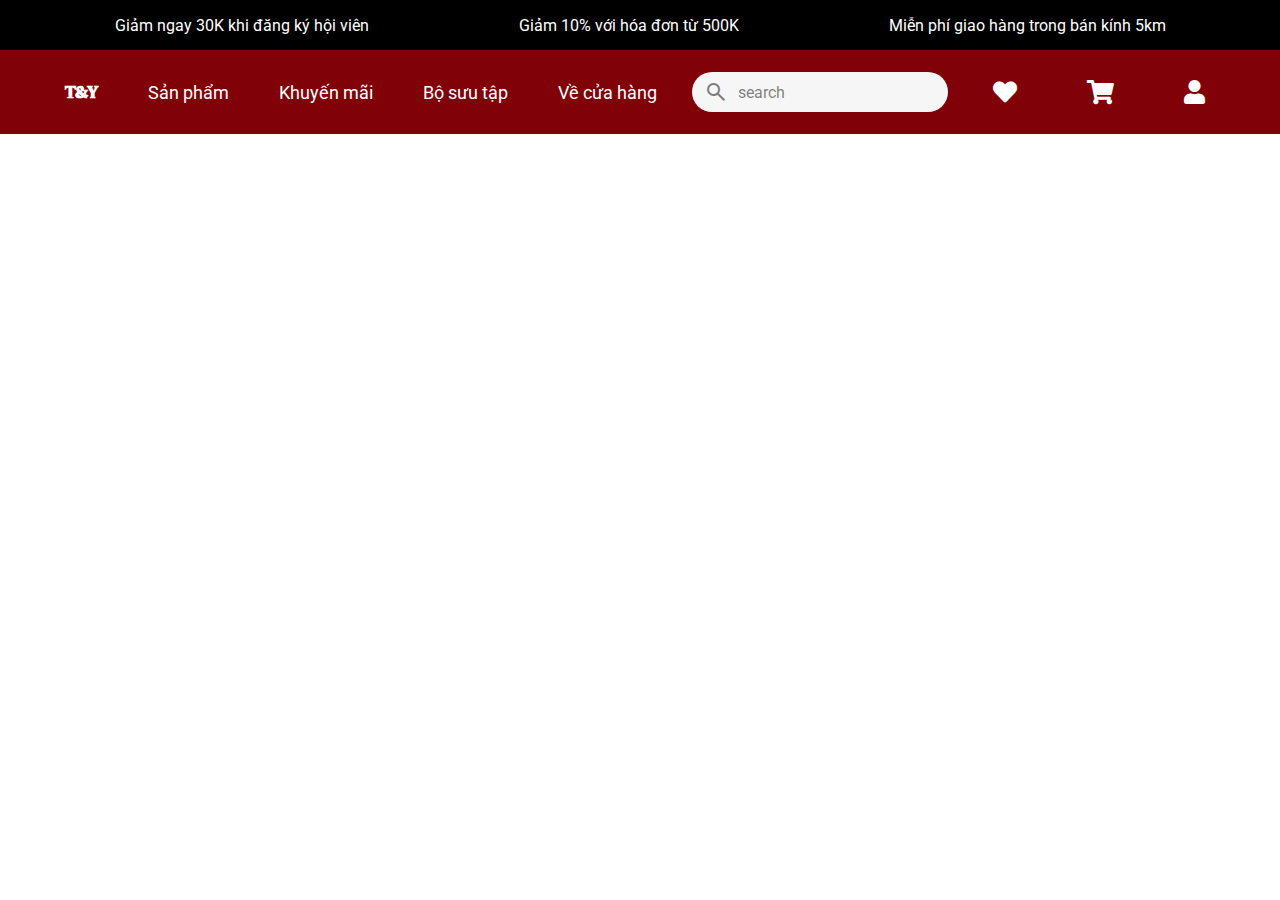
<file: index .html>
<!DOCTYPE html>
<html lang="en">
<head>
  <meta charset="UTF-8">
  <meta name="viewport" content="width=device-width, initial-scale=1.0">
  <title>Trang Chủ</title>
  <link rel="stylesheet" href="styles .css">
  <link rel="stylesheet" href="https://cdnjs.cloudflare.com/ajax/libs/font-awesome/5.15.4/css/all.min.css">
  <link rel="preconnect" href="https://fonts.googleapis.com">
  <link rel="preconnect" href="https://fonts.gstatic.com" crossorigin>
  <link href="https://fonts.googleapis.com/css2?family=Dancing+Script:wght@400..700&family=Rakkas&display=swap" rel="stylesheet">
  <link rel="stylesheet" href="https://fonts.googleapis.com/css?family=Roboto">
  <link rel="stylesheet" href="https://fonts.googleapis.com/css2?family=Material+Symbols+Outlined:opsz,wght,FILL,GRAD@24,400,0,0&icon_names=search" />
</head>
<body>
  <section id="thongtin">
    <div>
      <ul id="freeship">
        <li>Giảm ngay 30K khi đăng ký hội viên</li>
        <li>Giảm 10% với hóa đơn từ 500K</li>
        <li>Miễn phí giao hàng trong bán kính 5km</li>
      </ul>
    </div>
  </section>
  <section id="header">
    <div>
      <ul id="navbar">
        <li class="logo">
          <a href="index.html">T&Y</a>
        </li>
        <li>
          <a href="sanpham.html">Sản phẩm</a>
          <ul class="dropdown">
            <li><a href="#">Áo</a></li>
            <li><a href="#">Quần</a></li>
            <li><a href="#">Váy</a></li>
          </ul>
        </li>
        <li>
          <a href="#">Khuyến mãi</a>
          <ul class="dropdown">
            <li><a href="#">Mã giảm giá</a></li>
            <li><a href="#">Mã freeship</a></li>
          </ul>
        </li>
        <li>
          <a href="#">Bộ sưu tập</a>
          <ul class="dropdown">
            <li><a href="#">Darling Christmas</a></li>
          </ul>
        </li>
        <li>
          <a href="aboutus.html">Về cửa hàng</a>
          <ul class="dropdown">
            <li><a href="#">Về chúng tôi</a></li>
            <li><a href="#">Chính sách cho KH</a></li>
          </ul>
        </li>
        <li>
          <form class="search-container">
            <div class="search">
              <span class="search-icon material-symbols-outlined">search</span>
              <input class="search-input" type="search" placeholder="search">   
            </div>
          </form> 
        </li>     
        <li><a href="#"><i class="fas fa-heart"></i></a></li>
        <li><a href="#"><i class="fas fa-shopping-cart"></i></a></li>
        <li><a href="#"><i class="fas fa-user"></i></a></li>
      </ul>
    </div>
  </section>
</body>
</html>
</file>
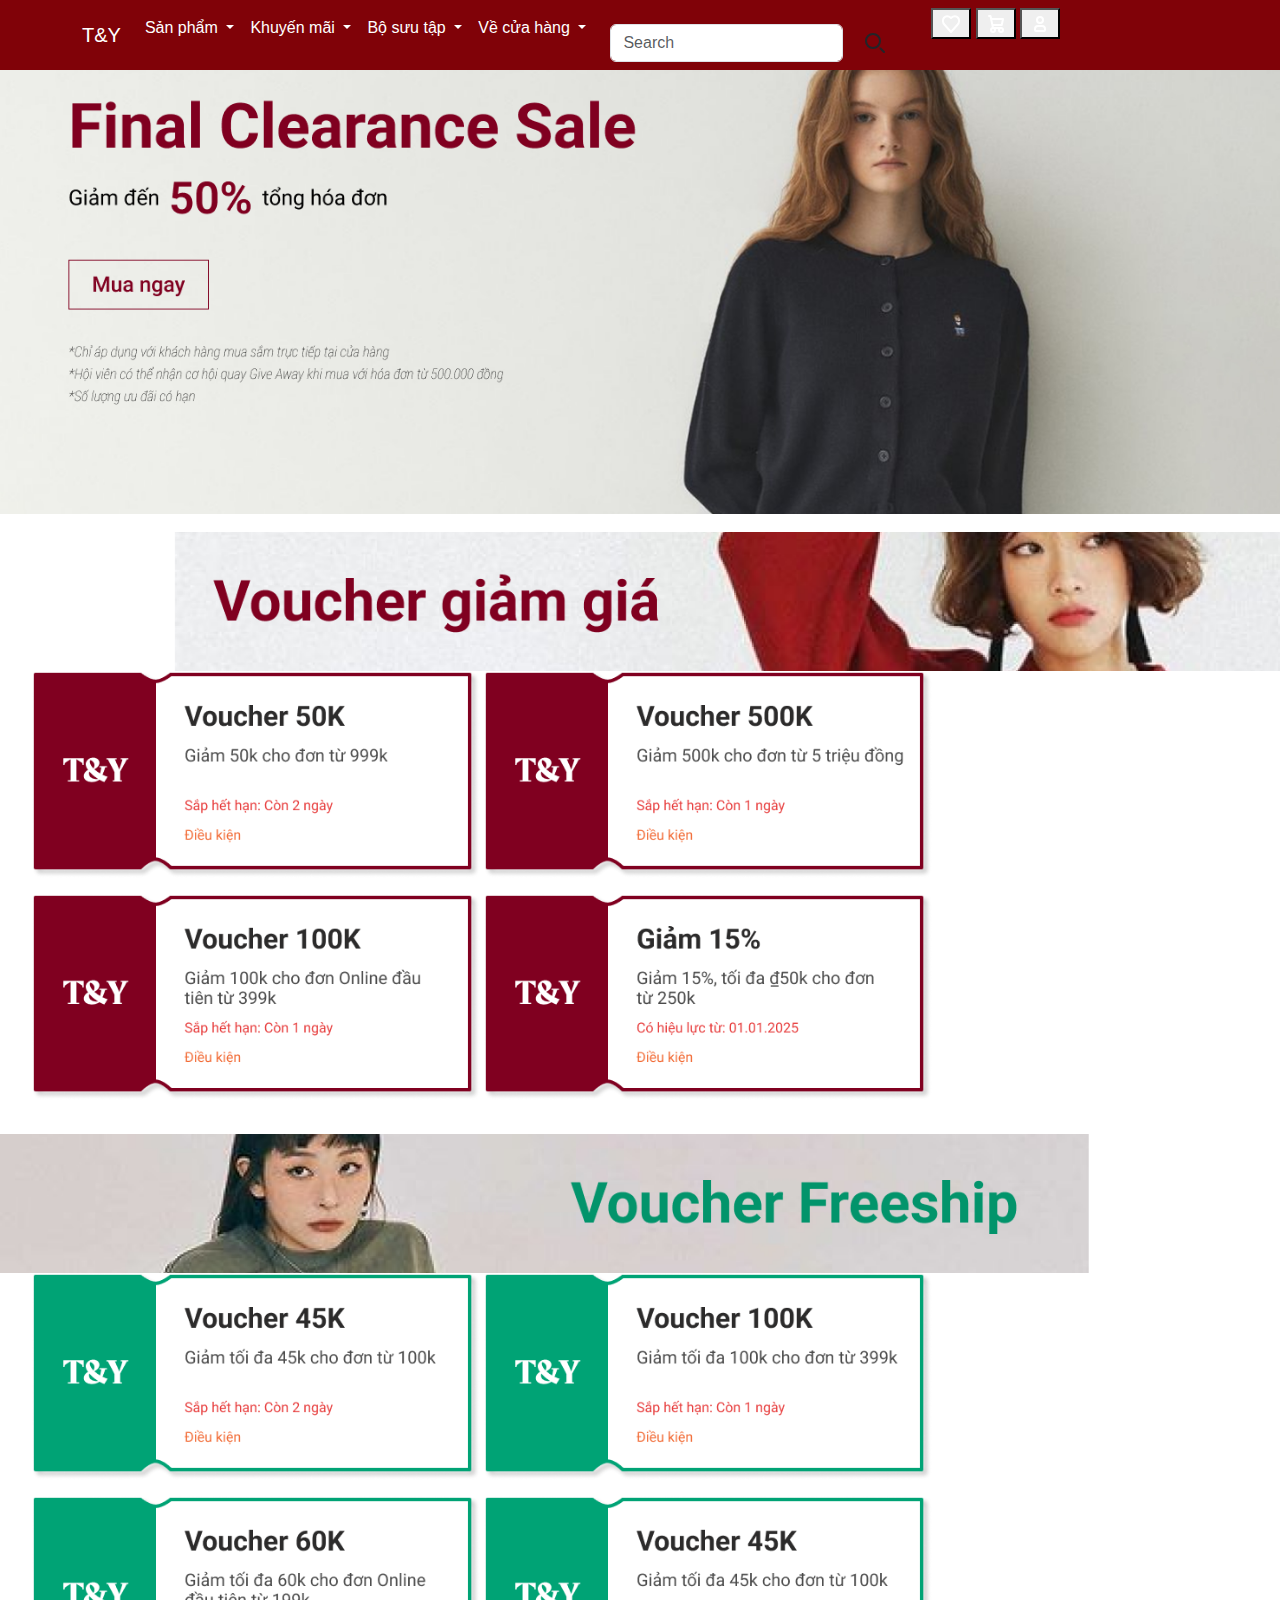
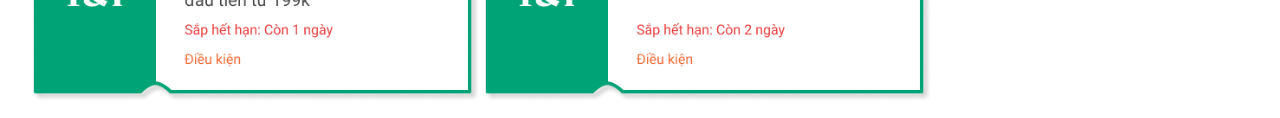
<file: sale.html>
<!DOCTYPE html>
<html lang="en">
<head>
    <meta charset="UTF-8">
    <meta name="viewport" content="width=device-width, initial-scale=1.0">
    <link rel="preconnect" href="https://fonts.googleapis.com">
    <link rel="preconnect" href="https://fonts.gstatic.com" crossorigin>
    <link href="https://fonts.googleapis.com/css2?family=Roboto+Flex:opsz,wght@8..144,100..1000&display=swap" rel="stylesheet">
    <link href="https://cdn.jsdelivr.net/npm/bootstrap@5.3.3/dist/css/bootstrap.min.css" rel="stylesheet" integrity="sha384-QWTKZyjpPEjISv5WaRU9OFeRpok6YctnYmDr5pNlyT2bRjXh0JMhjY6hW+ALEwIH" crossorigin="anonymous">
    <script src="https://cdn.jsdelivr.net/npm/bootstrap@5.3.3/dist/js/bootstrap.bundle.min.js" integrity="sha384-YvpcrYf0tY3lHB60NNkmXc5s9fDVZLESaAA55NDzOxhy9GkcIdslK1eN7N6jIeHz" crossorigin="anonymous"></script>
    <link rel="stylesheet" href="./css/sale.css">
    <title>Khuyến mãi</title>
</head>
<body class="overflow-x-hidden">
    <!-- navbar  -->
        <nav class="navbar navbar-expand-lg fixed-top" style="background-color: #800208">
            <div class="container">
                <!-- logo  -->
              <a class="navbar-brand text-white" href="#">T&Y</a>
                <!-- button toggle  -->
              <button class="navbar-toggler shadow-none border-0" type="button" data-bs-toggle="offcanvas" data-bs-target="#offcanvasNavbar" aria-controls="offcanvasNavbar" aria-label="Toggle navigation">
                <span class="navbar-toggler-icon"></span>
              </button>
              <!-- sidebar  -->
              <div class="sidebar offcanvas offcanvas-start" tabindex="-1" id="offcanvasNavbar" aria-labelledby="offcanvasNavbarLabel">
                <!-- sidebar header  -->
                <div class="offcanvas-header text-white border-bottom">
                  <h5 class="offcanvas-title" id="offcanvasNavbarLabel">T&Y</h5>
                  <button type="button" class="btn-close btn-close-white shadow-none" data-bs-dismiss="offcanvas" aria-label="Close"></button>
                </div>
                <!-- sidebar body  -->
                <div class="offcanvas-body">
                  <ul class="navbar-nav justify-content-start flex-grow-2 pe-3">
                    <!-- san pham  -->
                    <li class="nav-item dropdown">
                        <a class="nav-link dropdown-toggle text-white" href="#" role="button" data-bs-toggle="dropdown" aria-expanded="false">
                          Sản phẩm
                        </a>
                        <ul class="dropdown-menu">
                          <li><a class="dropdown-item" href="ao.html">Áo</a></li>
                          <li>
                            <hr class="dropdown-divider">
                          </li>
                          <li><a class="dropdown-item" href="quan.html">Quần</a></li>
                          <li>
                            <hr class="dropdown-divider">
                          </li>
                          <li><a class="dropdown-item" href="vay.html">Váy</a></li>
                          <li>
                            <hr class="dropdown-divider">
                          </li>
                          <li><a class="dropdown-item" href="bo.html">Bộ</a></li>
                        </ul>
                      </li>
                    <!-- khuyen mai  -->
                    <li class="nav-item dropdown">
                        <a class="nav-link dropdown-toggle nav-link active text-white" href="sale.html" role="button" data-bs-toggle="dropdown" aria-current="page">
                          Khuyến mãi
                        </a>
                        <ul class="dropdown-menu">
                          <li><a class="dropdown-item" href="#sale">Mã giảm giá</a></li>
                          <li>
                            <hr class="dropdown-divider">
                          </li>
                          <li><a class="dropdown-item" href="#freeship">Mã freeship</a></li>
                        </ul>
                      </li>
                      <!-- bộ sưu tập  -->
                    <li class="nav-item dropdown">
                        <a class="nav-link dropdown-toggle text-white" href="#" role="button" data-bs-toggle="dropdown" aria-expanded="false">
                          Bộ sưu tập
                        </a>
                        <ul class="dropdown-menu">
                          <li><a class="dropdown-item" href="#">Darling Xmas</a></li>
                        </ul>
                      </li>
                      <!-- về cửa hàng  -->
                    <li class="nav-item dropdown">
                        <a class="nav-link dropdown-toggle text-white" href="#" role="button" data-bs-toggle="dropdown" aria-expanded="false">
                          Về cửa hàng
                        </a>
                        <ul class="dropdown-menu">
                          <li><a class="dropdown-item" href="#">Thông tin chung</a></li>
                          <li>
                            <hr class="dropdown-divider">
                          </li>
                          <li><a class="dropdown-item" href="#">Chính sách cho KH</a></li>
                        </ul>
                      </li>
                  </ul>
                  <form class="d-flex mt-3" role="search">
                    <input class="form-control me-2" type="search" placeholder="Search" aria-label="Tìm kiếm">
                    <button class="btn border-0" type="submit">
                        <svg class="w-6 h-6 text-gray-800 dark:text-white" aria-hidden="true" xmlns="http://www.w3.org/2000/svg" width="24" height="24" fill="none" viewBox="0 0 24 24">
                        <path stroke="currentColor" stroke-linecap="round" stroke-width="2" d="m21 21-3.5-3.5M17 10a7 7 0 1 1-14 0 7 7 0 0 1 14 0Z"/>
                        </svg>                      
                    </button>
                  </form>
                  <ul>
                    <button class="icon">
                        <svg class="w-6 h-6 text-white" aria-hidden="true" xmlns="http://www.w3.org/2000/svg" width="24" height="24" fill="none" viewBox="0 0 24 24">
                        <path stroke="currentColor" stroke-linecap="round" stroke-linejoin="round" stroke-width="2" d="M12.01 6.001C6.5 1 1 8 5.782 13.001L12.011 20l6.23-7C23 8 17.5 1 12.01 6.002Z"/>
                        </svg>                  
                    </button>
                    <button class="icon">
                        <svg class="w-6 h-6 text-white" aria-hidden="true" xmlns="http://www.w3.org/2000/svg" width="24" height="24" fill="none" viewBox="0 0 24 24">
                        <path stroke="currentColor" stroke-linecap="round" stroke-linejoin="round" stroke-width="2" d="M5 4h1.5L9 16m0 0h8m-8 0a2 2 0 1 0 0 4 2 2 0 0 0 0-4Zm8 0a2 2 0 1 0 0 4 2 2 0 0 0 0-4Zm-8.5-3h9.25L19 7H7.312"/>
                        </svg> 
                    </button>
                    <button class="icon">
                        <svg class="w-6 h-6 text-white" aria-hidden="true" xmlns="http://www.w3.org/2000/svg" width="24" height="24" fill="none" viewBox="0 0 24 24">
                        <path stroke="currentColor" stroke-width="2" d="M7 17v1a1 1 0 0 0 1 1h8a1 1 0 0 0 1-1v-1a3 3 0 0 0-3-3h-4a3 3 0 0 0-3 3Zm8-9a3 3 0 1 1-6 0 3 3 0 0 1 6 0Z"/>
                        </svg>
                    </button>
                  </ul>
                </div>
              </div>
            </div>
        </nav>
    
    <!-- body  --> 
     <main>
      <section>
        <img src="./img/1.png" alt="" class="bannertop">
        <section id="sale">
            <div class="giam">
                <img src="./img/giam.png" alt="" class="banner">
                <li>
                    <ul>
                        <img src="./img/giam50.png" alt="" class="voucher">
                        <img src="./img/giam500.png" alt="" class="voucher">
                    </ul>
                    <ul>
                        <img src="./img/giam100.png" alt="" class="voucher">
                        <img src="./img/giam15.png" alt="" class="voucher">
                    </ul>
                </li>
            </div>
        </section>
        <section id="freeship">
            <div class="free">
                <img src="./img/free.png" alt="" class="banner">
                <li>
                    <ul>
                        <img src="./img/free45.png" alt="" class="voucher">
                        <img src="./img/free100.png" alt="" class="voucher">
                    </ul>
                    <ul>
                        <img src="./img/free60.png" alt="" class="voucher">
                        <img src="./img/free45.png" alt="" class="voucher">
                    </ul>
                </li>
            </div>
        </section>
      </section>
  </main> 
</body>
</html>
</file>
<file: styles .css>
/* Body and Fonts */
body, html {
    margin: 0;
    padding: 0;
    font-family: 'Roboto', sans-serif;
}

/* Header Info Section */
#thongtin {
    width: 100%;
    height: 50px;
    display: flex;
    align-items: center;
    justify-content: center;
    background: black;
    color: white;
    font-size: 16px;
}

#freeship {
    display: flex;
    gap: 150px;
    list-style: none;
    margin: 0;
    padding: 0;
}

/* Header Section */
#header {
    display: flex;
    justify-content: center;
    align-items: center;
    background: #800208;
}

/* Navbar */
#navbar {
    margin: 0;
    padding: 10px 20px;
    list-style: none;
    display: flex;
    align-items: center;
    gap: 20px;
}

#navbar li {
    list-style: none;
    position: relative;
    white-space: nowrap;
}

#navbar li a {
    display: flex;
    align-items: center;
    justify-content: center;
    color: #ffffff;
    padding: 10px 15px;
    text-decoration: none;
    font-size: 18px;
    transition: color 0.3s ease;
}

#navbar li a:hover {
    color: #ffa07a;
}

.logo a {
    font-family: "Rakkas", serif;
    font-size: 24px;
    color: #ffffff;
    text-decoration: none;
    font-weight: bold;
}

/* Dropdown */
#navbar li ul.dropdown {
    width: 150px;
    background: #ffffff;
    position: absolute;
    top: 100%;
    left: 0;
    display: none;
    list-style: none;
    padding: 10px 0;
    border: 1px solid #ddd;
    box-shadow: 0 4px 6px rgba(0, 0, 0, 0.1);
    z-index: 999;
}

#navbar li ul.dropdown li a {
    color: #000;
    padding: 10px;
    text-decoration: none;
    display: block;
    font-size: 16px;
    background: #f9f9f9;
    transition: background 0.3s ease;
}

#navbar li ul.dropdown li a:hover {
    background: #f4f4f4;
    color: #000;
}

#navbar li:hover ul.dropdown {
    display: block;
}

/* Icons */
#navbar li i {
    font-size: 24px;  
    color: #ffffff;
    transition: color 0.3s ease;
    padding: 10px;
}

#navbar li i:hover {
    color: #ffa07a;
}

/* Search */
.search-container {
    display: flex;
    align-items: center;
}

.search {
    display: flex;
    align-items: center;
    padding: 8px 12px;
    border-radius: 28px;
    background: #f6f6f6;
    transition: box-shadow 0.25s;
}

.search:focus-within {
    box-shadow: 0 0 4px rgba(0, 0, 0, 0.5);
}

.search-input {
    font-size: 16px;
    font-family: 'Roboto', sans-serif;
    color: #4b4b4b;
    margin-left: 8px;
    outline: none;
    border: none;
    background: transparent;
    width: 200px;
}

.search-input::placeholder,
.search-icon {
    color: rgba(0,0,0,0.5);
}
</file>
<file: css/sale.css>
body{
    margin: 0;
    font-family: 'Roboto', sans-serif;
    color: #2C2B2B;
    overflow: auto;
}

@media screen and (max-width: 960px){
    .sidebar{
        background-color: rgba(128, 0, 32, 1);
        backdrop-filter: blur(10px);
    }
}

.home, 
.sale{
    text-decoration: none;
    color: #4b4b4b;
    font-size: 16px;
}

.link{
    margin: 2.5vw 0 0 5vw;
}

button{
    cursor: pointer;
}

.bannertop{
    width: 100vw;
}

.banner{
    width: 100vw;
    margin: 2vh 0 0 0;
}

.voucher{
    /* text-align: center; */
    width: 35vw;
    height: auto;
    cursor: pointer;
    /* margin: 0px 9vw 0px 9vw; */
}

.ma{
    padding: 0 9vw 9vh 9vw;
    /* margin: 0 0.09vw; */
    display: grid;
    grid-template-columns: repeat(2, 1fr);
    gap: 5vw;
    cursor: pointer;
    /* text-align: center; */
}

p{
    font-size: 1.3vw;
}

.a {
    text-decoration: none;
    color: white;
    font-size: 1vw;
    width: 4vw;
    height: auto;
    
}

.vc{
    position: relative;
}

.btn-ma{
    position: absolute;
    bottom: 2.5vw;
    right: 6vw;
    display: flex;
    align-items: center;
    justify-content: center;
    padding: 0;
    width: 5vw;
    height: 2vw;
    background-color: #800208;
    border-style: solid;
    border-width: 0.2vw;
    border-color: #800208;
    border-radius: 6%;
}

.btn-free{
    position: absolute;
    bottom: 2.5vw;
    right: 6vw;
    display: flex;
    align-items: center;
    justify-content: center;
    padding: 0;
    width: 5vw;
    height: 2vw;
    background-color: #00A375;
    border-style: solid;
    border-width: 3px;
    border-color: #00A375;
    border-radius: 6%;
}

/* show popup  */

.pop{
    color: #059B00;
    font-weight: medium;
}

.popup{
    position: absolute;
    /* display: flex;
    align-items: center; */
    width: 35vw;
    background-color: #D1FFDC;
    transition: all 0.3s;
    visibility: hidden;
    opacity: 0;
    box-shadow: 5px 5px 6px rgba(44, 43, 43, 0.2) ;
}

.check {
    display: flex;
    align-items: center;
    padding-left: 1vw;
}

.show-modal{
    visibility: visible;
    opacity: 1;
}

.show-modal .check{
    transform: translateY(0);
}
.show-modal-2{
    visibility: visible;
    opacity: 1;
}

.show-modal-2 .check{
    transform: translateY(0);
}
.show-modal-3{
    visibility: visible;
    opacity: 1;
}

.show-modal-3 .check{
    transform: translateY(0);
}
.show-modal-4{
    visibility: visible;
    opacity: 1;
}

.show-modal-4 .check{
    transform: translateY(0);
}
.show-modal-5{
    visibility: visible;
    opacity: 1;
}

.show-modal-5 .check{
    transform: translateY(0);
}
.show-modal-6{
    visibility: visible;
    opacity: 1;
}

.show-modal-6 .check{
    transform: translateY(0);
}
.show-modal-7{
    visibility: visible;
    opacity: 1;
}

.show-modal-7 .check{
    transform: translateY(0);
}
.show-modal-8{
    visibility: visible;
    opacity: 1;
}

.show-modal-8 .check{
    transform: translateY(0);
}

/* detail popup  */

.btn-free-2{
    display: flex;
    align-items: center;
    justify-content: center;
    justify-self: center;
    padding: 0;
    width: 500px;
    height: 35px;
    background-color: #00A375;
    border-style: solid;
    border-width: 2px;
    border-color: #00A375;
    border-radius: 3px;
}

.btn-ma-2{
    display: flex;
    align-items: center;
    justify-content: center;
    justify-self: center;
    padding: 0;
    width: 500px;
    height: 35px;
    background-color: #800208;
    border-style: solid;
    border-width: 2px;
    border-color: #800208;
    border-radius: 3px;
}

.model{
    position: fixed;
    inset: 0;
    background-color: rgba(217, 217, 217, 0.5);
    backdrop-filter: blur(2px);
    -webkit-backdrop-filter: blur(5px);
    display: grid;
    place-items: center;
    padding: 2rem 1.5rem;
    z-index: 1000;
    opacity: 0;
    visibility: hidden;
    pointer-events: none;
    transition: all .3s;
}

.khungpu {
    position: relative;
    background-color: white;
    padding: 50px 25px 15px;
    width: 550px;
    display: grid;
    row-gap: 15px;
    transition: all 0.3s;
    transform: rotateX(90deg);
}

.close{
    position: absolute;
    top: 15px;
    right: 20px;
    font-size: 32px;
    width: fit-content;
    cursor: pointer;
}

.tenvc{
    justify-self: center;
    border: solid 2px #c3c3c3;
    width: 400px;
    height: 100px;
}

.ten{
    color: #4b4b4b;
    text-align: center;
    font-size: 24px;
    font-weight: bold;
    margin: 15px;
}

.code{
    color: #4b4b4b;
    text-align: center;
    font-size: 16px;
    margin: 20px;
}

h3{
    color: #4b4b4b;
    position: absolute;
    top: 15px;
    left: 20px;
    font-size: 24px;
    margin: 0;
}

.noidung{
    color: #4b4b4b;
    font-size: 16px;
    padding: 0;
    width: 540px;
}

.b {
    text-decoration: none;
    color: white;
    font-size: 15px;
    width: 500px;
    height: auto;
    
}

.active-popup {
    opacity: 1;
    visibility: initial;
    pointer-events: initial;
}

.active-popup .khungpu {
    transform: rotateX(0);
}

footer {
    background-color: #800208;
    color: #fff;
    padding: 2rem 4rem;
    margin-top: auto; /* Push footer to the bottom */
    width: 100%; /* Make footer full width */
  }
  .footer-content {
    display: flex;
    justify-content: space-around;
  }
  .footer-section h3 {
    font-size: 1.2rem;
    margin-bottom: 10px;
  }
  .footer-section ul {
    list-style: none;
    padding: 0;
  }
  .footer-section ul li {
    margin-bottom: 5px;
  }
  .footer-section a {
    color: #fff;
    text-decoration: none;
    font-size: 0.9rem;
  }
  .footer-section .payment-methods img {
    margin-right: 5px;
    width: 18rem;
  }
  .footer-bottom {
    margin-top: 20px;
    /* text-align: center; */
    margin-left: 5rem;
  }
  .footer-bottom a img {
    margin-right: 1.5rem;
    width: 1.5rem;
  }
  .company-info {
      text-align: left;
  }
  .company-info p{
    font-size: 0.9rem;
    margin-bottom: 0px;
  }
  .company-info h3{
    font-size: 1.2rem;
    margin-bottom: 0px;
  }
</file>
